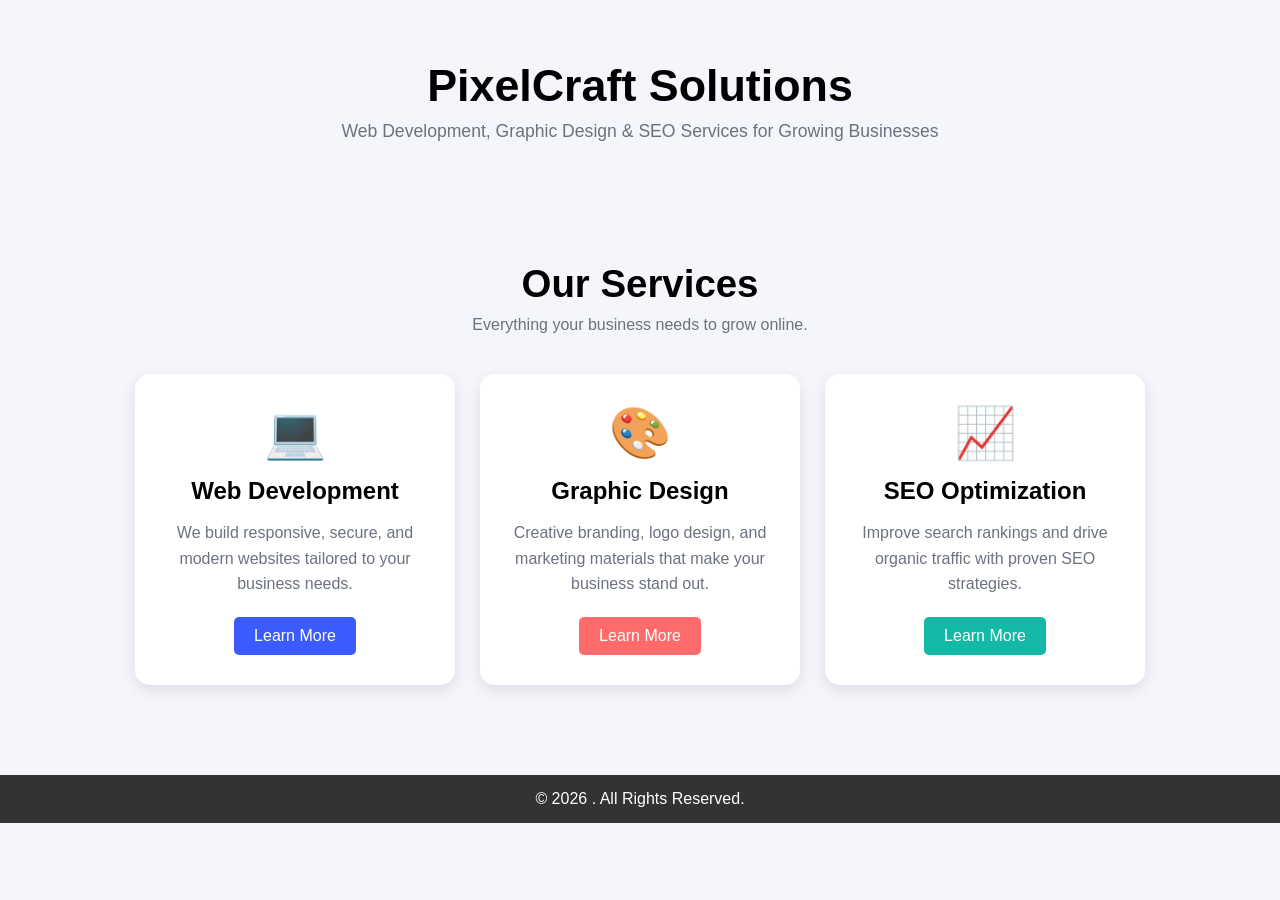
<file: Task3/index.html>
<!DOCTYPE html>
<html lang="en">
<head>
<meta charset="UTF-8">
<meta name="viewport" content="width=device-width, initial-scale=1.0">
<title>PixelCraft Solutions</title>
<link rel="stylesheet" href="style.css">
</head>
<body>
<!-- Home -->
<header class="page-header" id="home">
    <h1>PixelCraft Solutions</h1>
    <p>Web Development, Graphic Design & SEO Services for Growing Businesses</p>
</header>

<!-- Services -->
<section class="services-section" id="services">

    <div class="services-heading">
        <h1>Our Services</h1>
        <p>Everything your business needs to grow online.</p>
    </div>

    <div class="services">

        <div class="card">
            <div class="card-icon">💻</div>
            <h2>Web Development</h2>
            <p>
                We build responsive, secure, and modern websites tailored to
                your business needs.
            </p>
            <a href="#" class="btn">Learn More</a>
        </div>

        <div class="card card--design">
            <div class="card-icon">🎨</div>
            <h2>Graphic Design</h2>
            <p>
                Creative branding, logo design, and marketing materials that
                make your business stand out.
            </p>
            <a href="#" class="btn">Learn More</a>
        </div>

        <div class="card card--seo">
            <div class="card-icon">📈</div>
            <h2>SEO Optimization</h2>
            <p>
                Improve search rankings and drive organic traffic with proven
                SEO strategies.
            </p>
            <a href="#" class="btn">Learn More</a>
        </div>

    </div>
</section>

<!-- Footer -->
<footer>
    <p>&copy; 2026 . All Rights Reserved.</p>
</footer>

</body>
</html>
</file>
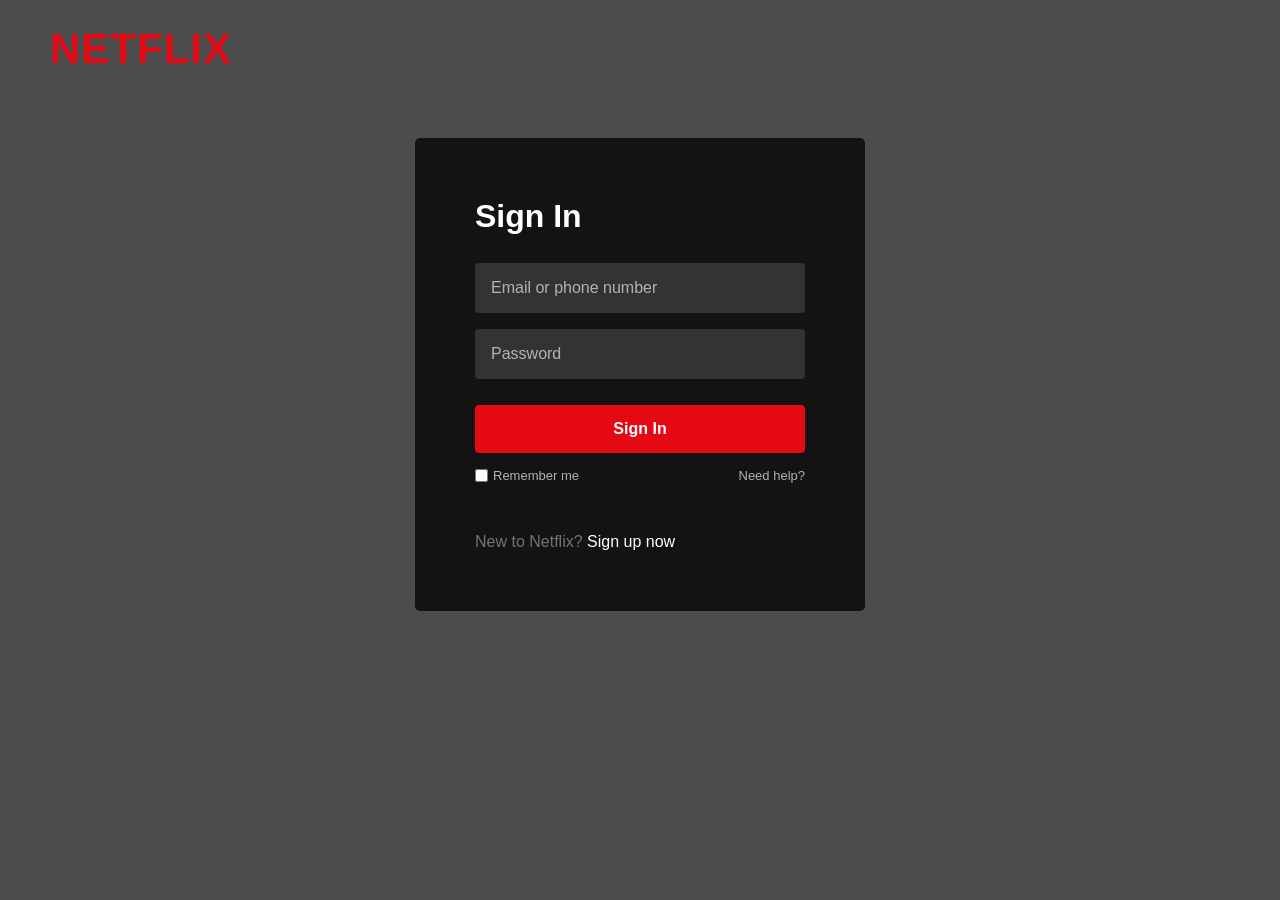
<file: Task4/index.html>
<!DOCTYPE html>
<html lang="en">
<head>
<meta charset="UTF-8">
<meta name="viewport" content="width=device-width, initial-scale=1.0">
<title>Netflix Login Clone</title>
<link rel="stylesheet" href="style1.css">

</head>

<body>
<div class="overlay">

    <div class="logo">NETFLIX</div>

    <div class="login-container">
        <h1>Sign In</h1>

        <input type="text" class="input-box" placeholder="Email or phone number">
        <input type="password" class="input-box" placeholder="Password">

        <button class="signin-btn">Sign In</button>

        <div class="options">
            <label>
                <input type="checkbox"> Remember me
            </label>
            <span>Need help?</span>
        </div>

        <div class="signup">
            New to Netflix? <a href="#">Sign up now</a>
        </div>
    </div>

</div>
</body>
</html>
</file>
<file: Task3/style.css>
*{
    margin:0;
    padding:0;
    box-sizing:border-box;
    font-family:Arial, sans-serif;
}

body{
    background:#f4f6fb;
}

/* Hero Section */
.page-header{
    text-align:center;
    padding:60px 20px;
}

.page-header h1{
    font-size:2.8rem;
    margin-bottom:10px;
}

.page-header p{
    color:#6B7280;
    font-size:1.1rem;
}

/* Section Headings */
.services-heading h1{
    text-align:center;
    font-size:2.4rem;
    margin-bottom:10px;
}

.services-heading p{
    text-align:center;
    color:#6B7280;
}


/* Services */
.services-section{
    padding:60px 20px;
}

.services{
    display:flex;
    flex-wrap:wrap;
    justify-content:center;
    gap:25px;
    margin-top:40px;
}

.card{
    background:white;
    width:320px;
    padding:30px;
    border-radius:15px;
    text-align:center;
    box-shadow:0 5px 15px rgba(0,0,0,0.1);
}

.card-icon{
    font-size:50px;
    margin-bottom:15px;
}

.card h2{
    margin-bottom:15px;
}

.card p{
    color:#6B7280;
    margin-bottom:20px;
    line-height:1.6;
}

.btn{
    display:inline-block;
    background:#3B5BFE;
    color:white;
    padding:10px 20px;
    border-radius:5px;
    text-decoration:none;
}

.card--design .btn{
    background:#FF6B6B;
}

.card--seo .btn{
    background:#14B8A6;
}


/* Footer */
footer{
    background:#333;
    color:white;
    text-align:center;
    padding:15px;
    margin-top:30px;
}

/* Responsive */
@media(max-width:768px){
    .page-header h1{
        font-size:2rem;
    }

    .services{
        flex-direction:column;
        align-items:center;
    }
}
</file>
<file: Task4/style1.css>
/* Reset */
* {
    margin: 0;
    padding: 0;
    box-sizing: border-box;
    font-family: Arial, Helvetica, sans-serif;
}

/* Background */
body {
    background: url("https://images.unsplash.com/photo-1524985069026-dd778a71c7b4?auto=format&fit=crop&w=1600&q=80")
        center center/cover no-repeat;
    height: 100vh;
}

/* Dark Overlay */
.overlay {
    width: 100%;
    height: 100vh;
    background: rgba(0, 0, 0, 0.7);
}

/* Netflix Logo */
.logo {
    color: #e50914;
    font-size: 42px;
    font-weight: bold;
    padding: 25px 50px;
    letter-spacing: 1px;
}

/* Login Box */
.login-container {
    width: 450px;
    margin: 40px auto;
    background-color: rgba(0, 0, 0, 0.75);
    padding: 60px;
    border-radius: 5px;
    color: #fff;
}

/* Heading */
.login-container h1 {
    font-size: 32px;
    margin-bottom: 28px;
}

/* Input Fields */
.input-box {
    width: 100%;
    padding: 16px;
    margin-bottom: 16px;
    border: none;
    border-radius: 4px;
    background-color: #333;
    color: #fff;
    font-size: 16px;
    outline: none;
}

.input-box::placeholder {
    color: #b3b3b3;
}

/* Sign In Button */
.signin-btn {
    width: 100%;
    padding: 15px;
    background-color: #e50914;
    color: #fff;
    border: none;
    border-radius: 4px;
    font-size: 16px;
    font-weight: bold;
    cursor: pointer;
    margin-top: 10px;
    transition: background 0.3s ease;
}

.signin-btn:hover {
    background-color: #c11119;
}

/* Options */
.options {
    display: flex;
    justify-content: space-between;
    align-items: center;
    margin-top: 15px;
    font-size: 13px;
    color: #b3b3b3;
}

.options label {
    display: flex;
    align-items: center;
    gap: 5px;
}

.options input[type="checkbox"] {
    accent-color: #737373;
}

/* Signup Section */
.signup {
    margin-top: 50px;
    color: #737373;
    font-size: 16px;
}

.signup a {
    color: #fff;
    text-decoration: none;
}

.signup a:hover {
    text-decoration: underline;
}

/* Responsive Design */
@media (max-width: 768px) {
    .login-container {
        width: 90%;
        padding: 40px 30px;
    }

    .logo {
        padding: 20px;
        font-size: 34px;
    }
}

@media (max-width: 480px) {
    .login-container {
        width: 95%;
        padding: 30px 20px;
    }

    .login-container h1 {
        font-size: 28px;
    }

    .options {
        flex-direction: column;
        align-items: flex-start;
        gap: 10px;
    }
}
</file>
